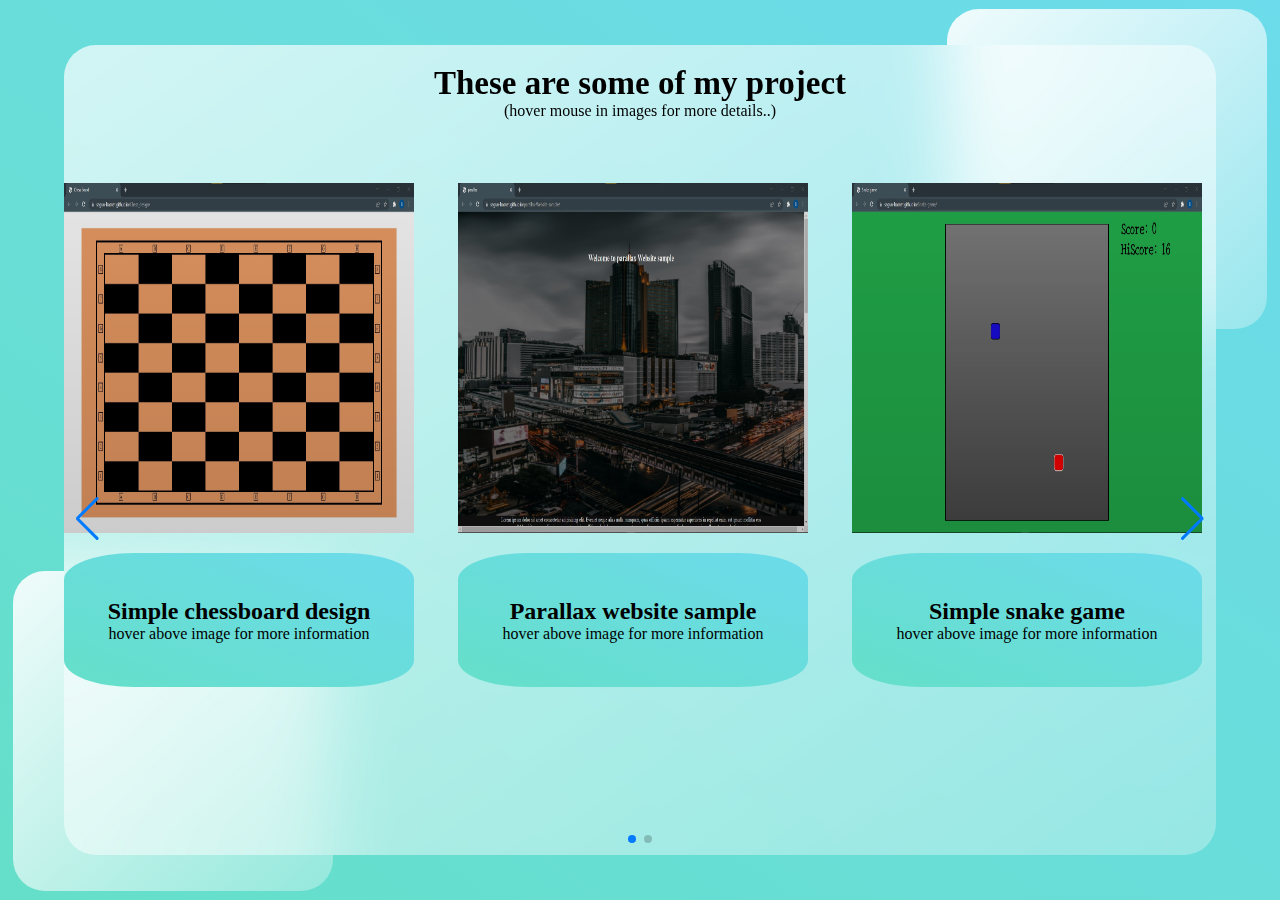
<file: project.html>
<!DOCTYPE html>
<html lang="en">

<head>
    <meta charset="UTF-8">
    <meta http-equiv="X-UA-Compatible" content="IE=edge">
    <meta name="viewport" content="width=device-width, initial-scale=1.0">
    <!-- ==============CSS link================ -->
    <link rel="stylesheet" href="css/style.css">
    <!-- =================Link Swiper's CSS================= -->
    <link rel="stylesheet" href="https://unpkg.com/swiper/swiper-bundle.min.css" />
    <title>My Projects</title>
</head>

<body>
    <main>
        <section class="glass">
            <div class="heading">
                <h1> These are some of my project</h1>
                <p>(hover mouse in images for more details..)</p>
            </div>
            <div class="swiper mySwiper">
                <div class="swiper-wrapper">
                    <div class="swiper-slide">
                        <div class="detail__container ">
                            <div class="theFront">
                            </div>
                            <div class="theback">
                                <div class="about-1">
                                    <h3>About this page</h3>
                                    <br>
                                    <p>This is a simple design of a chessboard using modern CSS3 with CSS Grid and CSS
                                        flex
                                        properties.
                                        <br>
                                        For visiting this site please click view bottom below:-
                                        <br>
                                        And
                                        <br>
                                        For source code feel free to visit my Github repositories by clicking in code
                                        below:-
                                    </p>
                                </div>
                                <div class="btn">
                                    <a href="https://sagun-basnet.github.io/Chess_design/" target="_blank">View</a>
                                    <a href="https://github.com/sagun-basnet/Chess_design/  " target="_blank">Code</a>
                                </div>
                            </div>
                        </div>
                        <div class="content__container">
                            <h2>Simple chessboard design</h2>
                            <p>hover above image for more information</p>
                        </div>
                    </div>
                    <!-- =======================2nd============================== -->
                    <div class="swiper-slide">
                        <div class="detail__container">
                            <div class="theFront-2">
                            </div>
                            <div class="theback">
                                <div class="about-1">
                                    <h3>About this page</h3>
                                    <br>
                                    <p>This is a simple design of a parallax website sample using CSS3 with
                                        background-attachment
                                        properties. <br>
                                        For visiting this site please click view bottom below:-
                                        <br> And <br>
                                        For source code feel free to visit my Github repositories by clicking in code
                                        below:-
                                    </p>
                                </div>
                                <div class="btn">
                                    <a href="https://sagun-basnet.github.io/parallax-Website-sample/"
                                        target="_blank">View</a>
                                    <a href="https://github.com/sagun-basnet/parallax-Website-sample"
                                        target="_blank">Code
                                    </a>
                                </div>
                            </div>
                        </div>
                        <div class="content__container">
                            <h2>Parallax website sample</h2>
                            <p>hover above image for more information</p>
                        </div>
                    </div>
                    <!-- =======================3rd============================== -->
                    <div class="swiper-slide">
                        <div class="detail__container">
                            <div class="theFront-3">
                            </div>
                            <div class="theback">
                                <div class="about-1">
                                    <h3>About this page</h3>
                                    <br>
                                    <p>This is a simple design of a Snake game using modern CSS3 and simple JavaScript
                                        properties. <br>
                                        For visiting this site please click view bottom below:-
                                        <br> And <br>
                                        For source code feel free to visit my Github repositories by clicking in code
                                        below:-
                                    </p>
                                </div>
                                <div class="btn">
                                    <a href="https://sagun-basnet.github.io/Snake-game/" target="_blank">View</a>
                                    <a href="https://github.com/sagun-basnet/Snake-game" target="_blank">Code</a>
                                </div>
                            </div>
                        </div>
                        <div class="content__container">
                            <h2>Simple snake game</h2>
                            <p>hover above image for more information</p>
                        </div>
                    </div>
                    <!--=================4th===================================== -->
                    <div class="swiper-slide">
                        <div class="detail__container">
                            <div class="theFront-4"> comming soon
                            </div>
                            <div class="theback">
                                <div class="about-1">
                                    <h3>comming Soon</h3>
                                    <br>
                                    <p>comming soon
                                    </p>
                                </div>
                                <div class="btn">
                                    <a href="#">View</a>
                                    <a href="#">Code</a>
                                </div>
                            </div>
                        </div>
                        <div class="content__container">
                            <h2>Comming Soon</h2>
                            <p>hover above image for more information</p>
                        </div>
                    </div>

                    <!-- ====================5th===================================== -->
                    <div class="swiper-slide">
                        <div class="detail__container">
                            <div class="theFront-4"> comming soon
                            </div>
                            <div class="theback">
                                <div class="about-1">
                                    <h3>comming Soon</h3>
                                    <br>
                                    <p>comming soon
                                    </p>
                                </div>
                                <div class="btn">
                                    <a href="#">View</a>
                                    <a href="#">Code</a>
                                </div>
                            </div>
                        </div>
                        <div class="content__container">
                            <h2>Comming Soon</h2>
                            <p>hover above image for more information</p>
                        </div>
                    </div>

                    <!-- ====================6th===================================== -->
                    <div class="swiper-slide">
                        <div class="detail__container">
                            <div class="theFront-4"> comming soon
                            </div>
                            <div class="theback">
                                <div class="about-1">
                                    <h3>comming Soon</h3>
                                    <br>
                                    <p>comming soon
                                    </p>
                                </div>
                                <div class="btn">
                                    <a href="#">View</a>
                                    <a href="#">Code</a>
                                </div>
                            </div>
                        </div>
                        <div class="content__container">
                            <h2>Comming Soon</h2>
                            <p>hover above image for more information</p>
                        </div>
                    </div>

                    <!-- =================end======================================= -->
                </div>
                <div class="swiper-button-next"></div>
                <div class="swiper-button-prev"></div>
                <div class="swiper-pagination"></div>
            </div>
        </section>
    </main>
    <div class="circle1"></div>
    <div class="circle2"></div>

    <!-- Swiper JS -->
    <script src="https://unpkg.com/swiper/swiper-bundle.min.js"></script>

    <!-- Initialize Swiper -->
    <script>
        var swiper = new Swiper(".mySwiper", {
            slidesPerView: 3,
            spaceBetween: 30,
            slidesPerGroup: 3,
            loop: true,
            loopFillGroupWithBlank: true,
            pagination: {
                el: ".swiper-pagination",
                clickable: true,
            },
            navigation: {
                nextEl: ".swiper-button-next",
                prevEl: ".swiper-button-prev",
            },
        });
    </script>
</body>

</html>
</file>
<file: css/style.css>
@import url('https://fonts.googleapis.com/css2?family=Poppins:wght@400;500;600;700&family=Ubuntu:wght@400;500;700&display=swap');
:root{
    --special-color: rgb(112,112,200);
    --black-color: #111;
    --white-color: #fff;
    --background-color: linear-gradient(rgba(0, 0, 0, 0.1), rgba(0, 0, 0, 0.1));

    /* --background-color: #111;
    --black-color: #fff;
    --white-color: #111; */
}
.darkTheme{
    --background-color: #111;
    --black-color: #fff;
    --white-color: #111;
}
*{
    margin: 0%;
    padding: 0%;
    box-sizing: border-box;
    text-decoration: none;
    list-style: none;
}
body{
    width: 100%;
    height: 100vh;
    /*background: var(--background-color); */
}

nav{
    overflow: hidden;
    height: 63px;
    width: 100%;
    background: #111;
    font-family: 'Ubuntu',sans-serif;
}
label.logo{
    line-height: 60px;
    padding: 0 50px;
    margin-left: 20px;
}
nav .logo a{
    color: #fff;
    font-size: 35px;
    font-weight: 600;
}
nav  ul{ 
    overflow: hidden;
    float: right;
    margin-right: 20px;
}
nav ul li{
    display: inline-block;
    line-height: 60px;
    margin: 0 15px;
    
}
nav ul li a{
    position: relative;
    color: #fff;
    font-size: 25px;
    padding: 7px 13px;
    border-radius: 3px;
    font-weight: 500;
}
nav  li a:hover{
    color: var(--special-color);
}
nav  .current{
    color: var(--special-color);
}
samp{
    color: var(--special-color);
}
label #btn,
label #cancel{
    color: #fff;
    font-size: 25px;
    float: right;
    line-height: 60px;
    margin-right: 40px;
    cursor: pointer;
    display: none;
}
#check{
    display: none;
}


/* Home section.......................................... */
#home .darkMode{
    /* border: 2px solid black; */
    width: 100%;
    height: 50px;
    display: flex;
    justify-content: flex-end;
    align-items: center;
    padding-right: 50px;

}
#home .darkMode p{
    font-size: 18px;
    font-weight: bolder;
    padding-right: 8px;
}
#home{
    /* background: linear-gradient(rgba(255,255,255,0.5),rgba(255,255,255,0.5)),url(../assets/img/1644288797921-min.jpg); */
    /* background: url(../assets/img/1644288797921-min.jpg); */
    /* background-image: linear-gradient(to bottom, rgba(0,0,0,0.8) 0%,rgba(0,0,0,0.6) 100%),url(../assets/img/1644288797921-min.jpg); */
    background-size: 100% 100%;background-attachment: fixed;
    /*  */
   background: var(--background-color);
    display: flex;
    flex-direction: column;
    align-items: center;
    justify-content: center;
    width: 100%;
    height: 100vh;
    color: var(--black-color);
    font-family: 'ubuntu', sans-serif;
}
#home .home-content{
    display: flex;
    align-items: center;
    justify-content: space-around;
    flex-direction: column;
    width: 100%;
    height: 100%;
    padding: 50px;
    /* border: 2px solid black; */
    /* box-shadow: 2px 2px 2px 3px rgba(0, 0, 0, 0.2); */
    /* position: relative; */
    /* top: 100px; */
    /* align-items: center; */
    font-family: 'Ubuntu',sans-serif;
}

#home .home-content .text-1{
    display: flex;
    justify-content: center;
    align-items: center;
    width: 100%;
    font-size: 30px;
}
#home .home-content .text-2{
    display: flex;
    justify-content: center;
    align-items: center;
    width: 100%;
    font-size: 40px;
    font-weight: 600;
}
#home .home-content .text-3{
    display: flex;
    justify-content: center;
    align-items: center;
    width: 100%;
    font-size: 45px;
}
#home .home-content .text-3 span{
    font-weight: 600;
    color: var(--special-color);
}
.homePdf{
    /* border: 2px solid black; */
    display: flex;
    /* width: 80vw; */
    width: 100%;
    height: 80px;
    align-items: center;
    justify-content: space-evenly;
}

.PdfBtn{
    border: 2px solid var(--black-color);
    border-radius: 10%;
    /* margin-top: 20px; */
    width: 80px;
    background-color: var(--special-color);
    cursor: pointer;
}
.PdfBtn:hover{
    border: 3px solid black;
    background-color: rgb(112,133,200);
}
.homePdf a{
   color: var(--black-color);
    font-weight: bolder;
}
.homePdf .project{
    border: 2px solid var(--black-color);
    border-radius: 10%;
    /* margin-top: 20px; */
    width: 80px;
    background-color: var(--special-color);
    cursor: pointer;
}
.homePdf .project:hover{
    border: 3px solid black;
    background-color: rgb(112,133,200);
}

/*........................................... contract Page....................................... */
#contact{
    
   background: var(--background-color);
    position: relative;
    min-height: 100vh;
    width: 100%;
    padding: 50px 100px;
    display: flex;
    justify-content: center;
    align-items: center;
    flex-direction: column;
}
#contact .content{
    max-width: 800px;
    text-align: center;
}
#contact .content h2{
    font-size: 36px;
    font-weight: 800;
    /* text-decoration: underline; */
   color: var(--black-color);
}
.container{
    width: 100%;
    display: flex;
    justify-content: center;
    align-items: center;
    margin-top: 30px;
}
.container .contactInfo{
    width: 50%;
    display: flex;
    flex-direction: column;
}
.container .contactInfo .box{
    position: relative;
    padding: 30px 0;
    display: flex;
}
.container .contactInfo .box .icon{
    min-width: 60px;
    height: 60px;
    display: flex;
    justify-content: center;
    align-items: center;
    border-radius: 50%;
    font-size: 24px;
    background: #fff;
}
.container .contactInfo .box .text{
    display: flex;
    margin-left: 20px;
   color: var(--black-color);
    flex-direction: column;
    font-weight: 300;
}
.container .contactInfo .box  .text  h3{
    font-size: 20px;
    font-weight: 800;
    color: var(--special-color);
}
.contactForm{
    /* height: 60vh; */
    /* border: 2px solid black; */
    box-shadow: 10px 10px 3px 3px rgba(0, 0, 0, 0.2);
    width: 40%;
    padding: 40px;
    background: #fff;
}
.contactForm h2{
    font-size: 30px;
   color: #111;
    font-weight: 800;
}
.contactForm .inputBox{
    position: relative;
    width: 100%;
    margin-top: 25px;
}
.contactForm .inputBox input,
.contactForm .inputBox textarea{
    width: 100%;
    padding: 5px 0;
    font-size: 16px;
    margin: 5px 0;
    border: none;
    border-bottom: 2px solid #111;
    outline: none;
    resize: none;
}
.contactForm .inputBox span{
    position: absolute;
    left: 0;
    padding: 5px 0;
    font-size: 16px;
    margin: 10px 0;
    pointer-events: none;
    transition: 0.5s;
    color: #444;
}
.contactForm .inputBox input:focus ~ span,
.contactForm .inputBox input:valid ~ span{
    color: red;
    font-size: 14px;
    transform: translateY(-20px);
}
.contactForm .inputBox textarea:focus ~ span,
.contactForm .inputBox textarea:valid ~ span{
    color: red;
    font-size: 14px;
    transform: translateY(-35px);
}
.contactForm .inputBox input[type="submit"]{
    width: 100px;
    background: var(--special-color);
   color: var(--white-color);
    border: none;
    cursor: pointer;
    padding: 10px;
    font-size: 18px;
}
@media (max-width: 990px){
    #contact{
        padding: 50px;
    }
    #contact .content h2{
        font-size: 28px;
    }
    .container{
        flex-direction: column;
    }
    .container .contactInfo{
        font-size: 15px;
    }
    .container .contactInfo .box  .text  h3{
        font-size: 17px;
    }
    .container .contactInfo .box .icon{
        height: 50px;
        width: 40px;
        font-size: 20px;
    }
    .container .contactInfo{
        margin-bottom: 40px;
    }
    .container .contactInfo,
    .contactForm{
        width: 100%;
    }
    .contactForm h2{
        font-size: 28px;
    }
}



/* ......................................................footer..............................................  */
footer{
    background-color: #111;
    height: auto;
    width: 100%;
    font-family: "open sans";
    padding-top: 8px;
    padding-bottom: 5px; 
   color: #fff;   
    /* display: flex;
    align-items: center;
    justify-content: center; */
}
.footer-content{
    display: flex;
    align-items: center;
    justify-content: center;
    text-align: center;
    margin: 0px;
    padding: 0px;
}
.footer-content p{
    color: var(--special-color);
    max-width: 500px;
    line-height: 28px;
    font-size: 22px;
    font-weight: bolder;
}
.footer-content .socials{
    display: flex;
    align-items: center;
    justify-content: center;
    list-style: none;  
}
.footer-content .socials li{
    margin: 5px;
}

.footer-content .socials li a{
    font-size: 20px;
   color: #fff;
}
.footer-content .socials li a:hover{
    color: var(--special-color);
}
.footer-bottom{
    display: flex;
    align-items: center;
    justify-content: center;

}
.footer-bottom p{
    padding: 10px;
    margin: 0%;
    max-width: 550px;
    font-size: 20px;
    font-weight: bolder;
}
.footer-bottom p span{
    color: var(--special-color);
    font-size: 22px;
}


/* .............................................Responsive........................................................ */

@media (max-width: 450px){    

    /* ..................................................for home section.................. */
    .home{
        display: flex;
    }
    #home .darkMode{
        padding-right: 10px;
    }
    #home .darkMode .switch {
        position: relative;
        display: inline-block;
        width: 45px;
        height: 24px;
    }
    #home .darkMode .switch .slider:before {
        position: absolute;
        content: "";
        height: 16px;
        width: 16px;
        left: 4px;
        bottom: 4px;
        background-color: white;
        -webkit-transition: .4s;
        transition: .4s;
    }
    #home .darkMode .switch input:checked + .slider:before {
        transform: translateX(21px);
      }
    #home .max-width{
        display: flex;
        justify-content: center;
        align-items: center;
    }
    #home .max-width .home-content{
        box-shadow: 2px 2px 2px 3px rgba(0, 0, 0, 0.2);
        width: 90vw;
        display: flex;
        flex-direction: column;
        justify-content: center;
        align-items: center;
    }
    #home .max-width .home-content .text-1{
        font-size: 18px;
        width: 100vw;
    }
    #home .max-width .home-content .text-2{
        font-size: 24px;
        width: 100vw;
    }
    #home .max-width .home-content .text-3{
        font-size: 26px;
        width: 100vw;
    }
    #home .darkMode p{
        font-size: 14px;
    }
    .homePdf .Pdf{
        margin-right: 50px;
    }


/* ........................................................For nav Bar................................................... */
    nav{
        width: 100%;
        background: #111;
    }
    nav .logo{
        position: relative;
        padding: 0px 5px;
        z-index: 1000;
    }

    nav .logo a{
        font-size: 25px;
    }
    label #btn{
        display: block;
    }
    nav ul{
        z-index: 100;
        display: flex;
        flex-direction: column;
        align-items: center;
        justify-content: center;
        /* position: absolute; */
        position: fixed;
        width: 200px;
        height: 100%;
        background: #111;
        top: 0px;
        left: -100%;
        text-align: center;
        transition: all .5s;
        overflow-x: hidden;
    }
    nav ul li{
        display: block;
        margin: 50px 0;
        line-height: 30px;
    }
    nav ul li a{
        font-size: 18px;
        /* display: block; */
    }
    #check:checked ~ ul{
        left: 0;
    }
    #check:checked ~ label #btn{
        display: none;
    }
    #check:checked ~ label #cancel{
        display: block;
    }
    
    /*............................................................ For footer................................. */
    footer{
        /* margin-top: 40px; */
    }
    .footer-content{

        padding: 0px !important;
    }
    .footer-bottom p{
        font-size: 15px;
    }
    .footer-bottom p span{
        font-size: 16px;
    }
    .footer-content p{
        font-size: 18px;
    }
    .footer-content .socials li a{
        font-size: 18px;
        padding-left: 3px;
    }

    /* ........................................For about.................................................  */
    #about .about-width{
        width: 100%;
        display: flex;
        flex-direction: column;
        align-items: center;
        /* justify-content: center; */
    }
    #about .about-width h2{
        font-size: 25px;
    }
    #about .about-width .about-content1{
        font-size: 12px;
        box-shadow: none !important;
        width: 100%;
        padding-top: 0px !important;
        padding-left: 20px !important;
        padding-right: 20px !important;
        padding-bottom: 0px !important;
        text-align: justify;
    }
    
    #about .about-width .skills{
        font-size: 16px;
        /* z-index: -1 !important;s */
        box-shadow: none !important;
        width: 100%;
        margin-top: 10px !important;
        padding-left: 30px !important;
        padding-right: 30px !important;
        margin-right: 0px !important;
        padding-top: 0px !important;
        padding-bottom: 0px !important;
        margin-bottom: 40px !important;
        /* padding-left: 30px; */
        /* padding-right: 30px; */
    }
    #about .skills .right .info span{
        font-size: 14px !important;
        font-weight: 300 !important;
    }
        /* ========================for code=================== */
        .code-section input{
            padding: 0 20px !important;
            margin: 20px 0 !important;
            width: 50% !important;
            right: 20px !important;
            font-size: 15px !important;
         }
         .code-section ol{
            margin-top: 60px !important;
            margin-bottom: 30px !important;
        }
        .code-section ol h2{
            display: flex;
            justify-content: center;
            font-size: 14px;
        }
        .code-section .language-c{
            width: 95vw !important;
            padding: 0px 20px !important;
        }
        .code-section code{
            font-size: 12px;
        }
        .toolbar-item .copy-to-clipboard-button{
            margin-right: 5px !important;
        }
    
}
@media (min-width: 450px) and (max-width: 750px){  

    /* .........................................For home ..........................................   */
    .home{
        display: flex;
    }
    #home .max-width{
        display: flex;
        justify-content: center;
        align-items: center;
    }
    #home .max-width .home-content{
        box-shadow: 2px 2px 2px 3px rgba(0, 0, 0, 0.2);
        width: 70%;
        display: flex;
        flex-direction: column;
        justify-content: center;
        align-items: center;
    }
    #home .max-width .home-content .text-1{
        font-size: 32px;
        width: 100vw;
    }
    #home .max-width .home-content .text-2{
        font-size: 46px;
        width: 100vw;
    }
    #home .max-width .home-content .text-3{
        font-size: 40px;
        width: 100vw;
    }

    /* ...........................................for navbar....................................... */
    nav{
        background: #111;
    }
    nav .logo{
        display: block;
        float: left;
        padding: 0px 5px;
    }
    
    nav .logo a{
        font-size: 34px;
    }
    label #btn{
        display: block;
        font-size: 32px;
    }
    nav ul{
        z-index: 100;
        display: flex;
        flex-direction: column;
        align-items: center;
        justify-content: center;
        position: absolute;
        width: 50%;
        height: 102%;
        background: #111;
        top: 58px;
        left: -100%;
        text-align: center;
        transition: all .5s;
    }
    nav ul li{
        display: block;
        margin: 50px 0;
        line-height: 30px;
    }
    nav ul li a{
        font-size: 26px;
    }
    #check:checked ~ ul{
        left: 0;
    }
    #check:checked ~ label #btn{
        display: none;
    }
    #check:checked ~ label #cancel{
        display: block;
    }

    /* ...................................................for footer.............................................../ */
    .footer-bottom p{
        font-size: 23px;
    }
    .footer-bottom p span{
        font-size: 24px;
    }
    .footer-content p{
        font-size: 23px;
    }
    .footer-content .socials{
        margin-top: 1px;
    }
    .footer-content .socials li a{
        font-size: 23px;
        padding-left: 3px;
    }
    /* .............................................for contact....................................................*/
    #contact{
        padding: 50px;
    }
    #contact .content h2{
        font-size: 28px;
    }
    .container{
        flex-direction: column;
    }
    .container .contactInfo{
        font-size: 15px;
    }
    .container .contactInfo .box  .text  h3{
        font-size: 17px;
    }
    .container .contactInfo .box .icon{
        height: 50px;
        width: 40px;
        font-size: 20px;
    }
    .container .contactInfo{
        margin-bottom: 40px;
    }
    .container .contactInfo,
    .contactForm{
        width: 100%;
    }
    .contactForm h2{
        font-size: 28px;
    }
    /* ...........................................for about........................................  */
    #about .skills{
        z-index: -1;
    }
    #about .about-width h2{
        font-size: 25px;
    }
    #about .about-width .about-content1{
        box-shadow: none !important;
        width: 100%;
        padding-top: 0px !important;
        padding-left: 30px !important;
        padding-right: 30px !important;
        padding-bottom: 0px !important;
        text-align: left;
    }
    
    #about .about-width .skills{
        /* z-index: -1 !important; */
        box-shadow: none !important;
        width: 100%;
        margin-top: 10px !important;
        padding-left: 30px !important;
        padding-right: 30px !important;
        margin-right: 0px !important;
        padding-top: 0px !important;
        padding-bottom: 0px !important;
        margin-bottom: 40px !important;
    }
    /* ========================for code=================== */
    .code-section input{
        padding: 0 20px !important;
        margin: 20px 0 !important;
        width: 60% !important;
        right: 20px !important;
        font-size: 17px !important;
     }
     .code-section ol{
        margin-top: 60px !important;
        margin-bottom: 30px !important;
    }
    .code-section ol h2{
        display: flex;
        justify-content: center;
        font-size: 19px;
    }
    .code-section .language-c{
        width: 95vw !important;
    }
}
@media (min-width: 750px) and (max-width: 990px){  

    /* ...................................................For home ....................................................   */
    .home{
        display: flex;
    }
    #home .max-width{
        display: flex;
        justify-content: center;
        align-items: center;
    }
    #home .max-width .home-content{
        /* box-shadow: 2px 2px 2px 3px rgba(0, 0, 0, 0.2); */
        width: 65vw;
        display: flex;
        flex-direction: column;
        justify-content: center;
        align-items: center;
    }
    #home .max-width .home-content .text-1{
        font-size: 38px;
        width: 100vw;
    }
    #home .max-width .home-content .text-2{
        font-size: 54px;
        width: 100vw;
    }
    #home .max-width .home-content .text-3{
        font-size: 48px;
        width: 100vw;
    }

    /* .............................................for navbar.........................................................../ */
    nav{
        overflow: hidden;
        background: #111;
    }
    nav .logo{
        display: block;
        float: left;
        padding: 0px 5px;
    }
    
    nav .logo a{
        font-size: 34px;
    }
    label #btn{
        font-size: 34px;
        display: block;
    }
    nav ul{
        z-index: 100;
        overflow: hidden;
        display: flex;
        flex-direction: column;
        align-items: center;
        justify-content: center;
        position: absolute;
        width: 50%;
        min-height: 101%;
        background: #111;
        top: 58px;
        left: -100%;
        text-align: center;
        transition: all .5s;
    }
    nav ul li{
        display: block;
        margin: 50px 0;
        line-height: 30px;
    }
    nav ul li a{
        font-size: 36px;
    }
    #check:checked ~ ul{
        left: 0;
    }
    #check:checked ~ label #btn{
        display: none;
    }
    #check:checked ~ label #cancel{
        display: block;
        font-size: 34px;
    }
        /* ........................................................for contact...............................................*/
        #contact{
            padding: 50px;
        }
        #contact .content h2{
            font-size: 28px;
        }
        .container .contactInfo{
            font-size: 15px;
        }
        .container .contactInfo .box{
            display: flex;
            justify-content: center;
            padding: 20px 20px;
        }
        .container .contactInfo .box  .text  h3{
            font-size: 17px;
        }
        .container .contactInfo .box .icon{
            height: 50px;
            width: 40px;
            font-size: 20px;
        }
        .container .contactInfo{
            margin-bottom: 40px;
            flex-direction: row;
        }
        .container .contactInfo,
        .contactForm{
            width: 100%;
        }
        .contactForm h2{
            font-size: 28px;
        }

    /*........................................... for footer..................................................................*/
    .footer-bottom p{
        font-size: 22px;
    }
    .footer-bottom p span{
        font-size: 23px;
    }
    .footer-content p{
        font-size: 20px;
    }
    .footer-content .socials{
        margin-top: 1px;
    }
    .footer-content .socials li a{
        font-size: 21px;
        padding-left: 3px;
    }
    /* ....................................for about..............................................  */
    #about .skills{
        /* z-index: 0; */
    }
    /* ========================for code==================== */
    .code-section input{
        padding: 0 20px !important;
        margin: 20px 0 !important;
        width: 55% !important;
        right: 20px !important;
        font-size: 19px !important;
     }
     .code-section ol{
        margin-top: 60px !important;
        margin-bottom: 30px !important;
    }
    .code-section .language-c{
        width: 85vw !important;
    }
    .code-section ol{
        display: flex;
        flex-direction: column;
        align-items: center;
    }
    .code-section ol h2{
        width: 90%;
        display: flex;
        justify-content: center;
    }

}




/* .......................................about section........................................... */
#about{
    
   background: var(--background-color);
    background-size: 100%;
   color: var(--black-color);
    min-height: 100vh;
    width: 100%;
    /* background-color: #fff; */
    padding-top: 85px;
    display: flex;
    justify-content: center;
    font-family: 'ubuntu', sans-serif;
}
.about .title{
    text-align: center;
    font-size: 40px;
    font-weight: 500;
    margin-bottom: 60px;
    padding-bottom: 20px;
    font-family: 'ubuntu', sans-serif;
}

#about .about-content1{
    padding-top: 0px;
    padding-right: 0px;
    padding-left: 50px;
    padding-bottom: 0px;
    text-align: justify;
    width: 52%;
    font-size: 19px;
}
#about .skills{
    position: relative;
    float: right;
    padding-top: 0px;
    padding-right: 50px;
    padding-left: 0px; 
    width: 52%;
    font-size: 19px;
}


#about .skills .right .line{
    margin-bottom: 15px;
}
#about .skills .right .info{
    display: flex;
    justify-content: space-between;
    align-items: center;
}
#about .skills .right .info span{
    font-weight: 500;
    font-size: 19px;
}
#about .skills .right .bars{
    background-color: var(--black-color);
    height: 5px;
    width: 100%;
}
#about .skills .right .bars::before{
    content:"";
    position: absolute;
    height: 5px;
    background-color: var(--special-color);
}
#about .skills .right .html::before{
    width: 75%;
}
#about .skills .right .css::before{
    width: 60%;
}
#about .skills .right .js::before{
    width: 40%;
}
#about .skills .right .c::before{
    width: 70%;
}

 
/* code section........................... */
.code-section{
    
    background: var(--background-color);
   display: flex;
   flex-direction: column;
   /* justify-content: end; */
   align-items: center;
   min-height: 100vh;
   width: 100%;
}
.code-section input{
  background-color: rgb(39, 37, 37);
  padding: 0 30px;
  margin: 30px 0;
  width: 40%;
  height: 40px;
  color: white;
  position: absolute;
  right: 30px;
  font-size: 19px;
}
.code-section ol{
   display: flex;
   flex-direction: column;
   margin-top: 100px;
   margin-bottom: 50px;
   align-items: center;
}
.code-section ol h2{
   color: var(--black-color);
   width: 90%;
   display: flex;
   justify-content: center;
   align-items: center;
   margin-top: 20px;
   padding-left: 30px;
   padding-right: 30px;
   text-align: justify;
}
/* .code-section ol p{
   margin-top: 20px;
   padding-left: 30px;
   padding-right: 30px;
   text-align: justify;
} */
.code-section .language-c{
   margin-top: 15px;
   height: 45vh;
   width: 70vw;
   padding: 2px 50px;
}

/* for copy button................ */
.toolbar-item button{
   cursor: pointer; 
  color: #fff !important;
   border: 1px solid var(--special-color) !important;
   border-radius: 15px !important;
   padding: 0px 14px !important;
}
.toolbar-item .copy-to-clipboard-button{
   margin-right: 14px;
   margin-top: 18px;
}

/* ================================================================ */
.switch {
    position: relative;
    display: inline-block;
    width: 60px;
    height: 34px;
  }
  
  .switch input { 
    opacity: 0;
    width: 0;
    height: 0;
  }
  
  .slider {
    position: absolute;
    cursor: pointer;
    top: 0;
    left: 0;
    right: 0;
    bottom: 0;
    background-color: #ccc;
    -webkit-transition: .4s;
    transition: .4s;
  }
  
  .slider:before {
    position: absolute;
    content: "";
    height: 26px;
    width: 26px;
    left: 4px;
    bottom: 4px;
    background-color: white;
    -webkit-transition: .4s;
    transition: .4s;
  }
  
  input:checked + .slider {
    background-color: var(--special-color);
  }
  
  input:focus + .slider {
    box-shadow: 0 0 1px var(--special-color);
  }
  
  input:checked + .slider:before {
    -webkit-transform: translateX(26px);
    -ms-transform: translateX(26px);
    transform: translateX(26px);
  }
  
  /* Rounded sliders */
  .slider.round {
    border-radius: 34px;
  }
  
  .slider.round:before {
    border-radius: 50%;
  }
/* #icon{
    width: 30px;
    cursor: pointer;
} */
/* ============project section============================================== */
main{
    height: 100vh;
    background: linear-gradient(to right top, #65dfc9, #6cdbeb);
    display: flex;
    justify-content: center;
    align-items: center;
}
.glass{
    z-index: 100;
    background: white;
    height: 90%;
    width: 90%;
    display: flex;
    flex-direction: column;
    justify-content: center;
    align-items: center;
    background: linear-gradient(to right bottom, rgba(255, 255, 255, 0.7), rgba(255, 255, 255, 0.3));
    border-radius: 2rem;
    backdrop-filter: blur(2rem);
}
.circle1,.circle2{
    /* background: white; */
    background: linear-gradient(to right bottom, rgba(255, 255, 255, 0.9), rgba(255, 255, 255, 0.3));
    height: 20rem;
    width: 20rem;
    position: absolute;
    z-index: 1;
    border-radius: 2rem;
}
.circle1{
    /* background: red; */
    top: 1%;
    right: 1%;
}
.circle2{
    bottom: 1%;
    left: 1%;
}
/* ====================================================== */
.heading{
    /* border: 2px solid black; */
    height: 20%;
    width: 100%;
    padding-top: 20px;
    display: flex;
    flex-direction: column;
    align-items: center;
}
.heading h1{
    font-size: 33px;
    color: black;
    font-weight: bold;

}
.swiper{
    /* border: 2px solid black; */
    height: 100%;
    width: 100%;
    display: flex;
    justify-content: center;
    align-items: center;
}
.swiper-wrapper{
    width: 100%;
    height: 100%;
    display: flex;
    /* justify-content: space-evenly; */
    align-items: center;
}
.swiper-slide{
    display: flex;
    flex-direction: column;
    justify-content: center;
    align-items: center;
    width: 100%;
    height: 100%;
    /* border: 2px solid black; */
}
.detail__container{
    /* border: 2px solid black; */
    height: 350px;
    width: 350px;
    margin-bottom: 20px;
    /* position: absolute; */
    height: 350px;
    width: 350px;
    transform-style: preserve-3d;
    transition: all 1s ease;
}
.detail__container:hover{
    transform: rotateY(180deg);
}
.content__container{
    /* border: 2px solid black; */
    height: 20%;
    border-radius: 20%;
    width: 350px;
    display: flex;
    flex-direction: column;
    justify-content: center;
    align-items: center;
    background: linear-gradient(to right top, #65dfc9, #6cdbeb);
}
.theFront, .theFront-2, .theFront-3, .theFront-4 {
    position: absolute;
    /* border: 2px solid black; */
    height: 100%;
    width: 100%;
    backface-visibility: hidden;
    background: linear-gradient(rgba(0, 0, 0, 0.1), rgba(0, 0, 0, 0.2)),url(../assets/img/Screenshot\ 2022-02-04\ 205516.jpg);
    background-size: 100% 100%;
}
.theFront-2{
    background: linear-gradient(rgba(0, 0, 0, 0.1), rgba(0, 0, 0, 0.2)),url(../assets/img/Screenshot\ 2022-02-08\ 132400.jpg);
    background-size: 100% 100%;
}
.theFront-3{
    background: linear-gradient(rgba(0, 0, 0, 0.1), rgba(0, 0, 0, 0.2)),url(../assets/img/Screenshot\ 2022-02-04\ 210307.jpg);
    background-size: 100% 100%;
}
.theFront-4{
    background: linear-gradient(rgba(0, 0, 0, 0.1), rgba(0, 0, 0, 0.2));
}
.theback{
    position: absolute;
    /* border: 2px solid black; */
    height: 100%;
    width: 100%;
    backface-visibility: hidden;
    background: linear-gradient(to right top, #65dfc9, #6cdbeb);
    transform: rotateY(180deg);
    display: flex;
    flex-direction: column;
    justify-content: center;
    align-items: center;
}
.theback .about-1{
    /* border: 2px solid red; */
    height: 100%;
    width: 100%;
    display: flex;
    flex-direction: column;
    justify-content: center;
    align-items: center;
    padding: 0 25px;
}
.theback .btn{
    /* border: 2px solid blue; */
    width: 100%;
    height: 20%;
    height: 75px;
    display: flex;
    align-items: center;
    justify-content: space-evenly;
}
.theback .btn a{
    text-decoration: none;
    height: 30px;
    width: 50px;
    background: linear-gradient(#6cdbeb, #6cdbeb);
    color: black;
    display: flex;
    align-items: center;
    justify-content: center;
    /* margin-bottom: 5px; */
    font-size: 20px;
    border: 2px solid black;
    border-radius: 20%;
    /* margin-right: 40px;
    margin-left: 40px;  */
}
</file>
